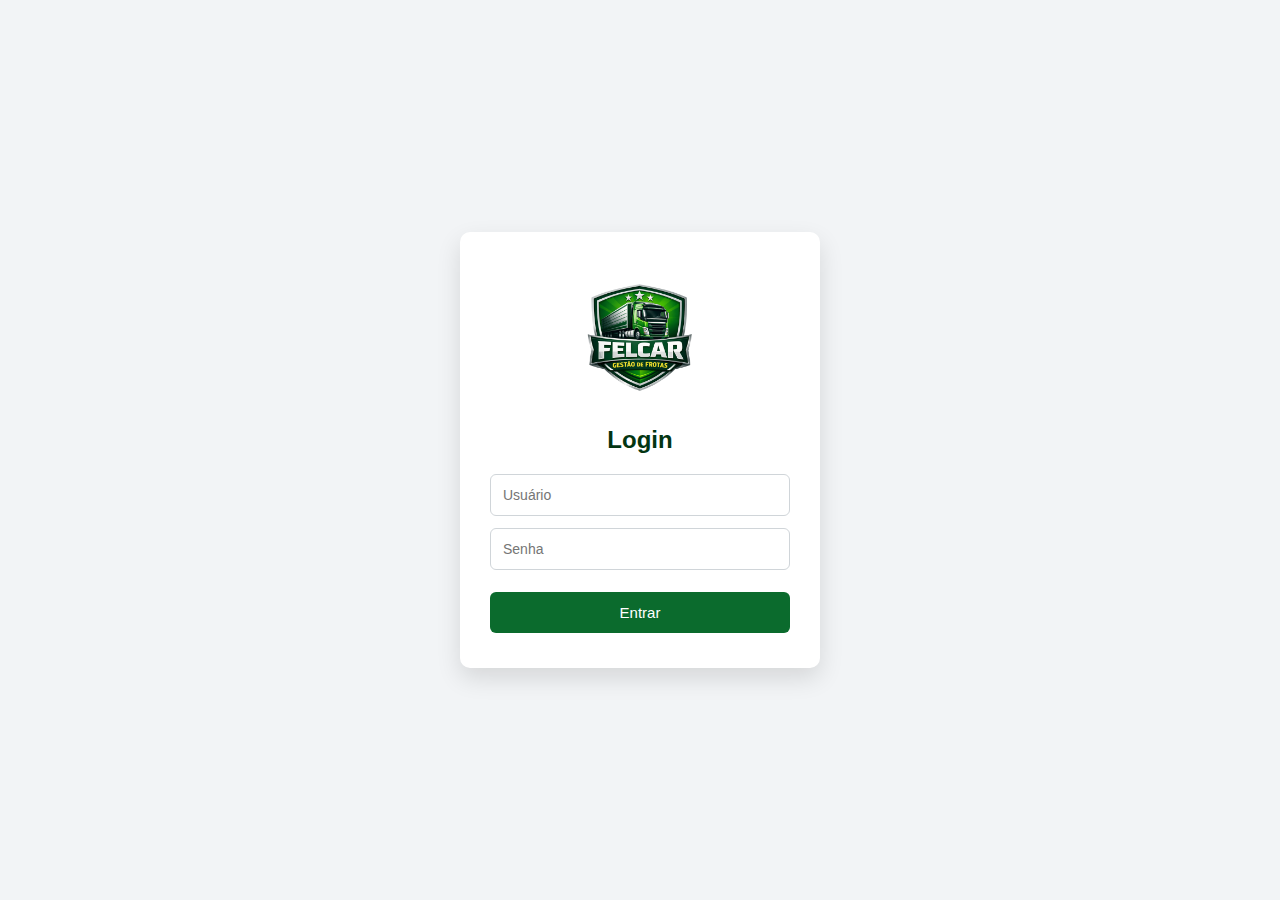
<file: index.html>
<!DOCTYPE html>
<html lang="pt-BR">
<head>
    <header class="topo">
    <div class="logo-area">
        <img src="logo.png" alt="FELCAR Gestão de Frotas">
       
       
        <span></span>
    </div>
    <button onclick="logout()" style="float:right">Sair</button>

    <meta charset="UTF-8">
    <title>Sistema de Gestão de Viagens</title>
    <link rel="stylesheet" href="style.css">
</head>
<body>

<header>
    <h1>Sistema de Gestão de Viagens</h1>
</header>

<section class="box">
    <div class="box-header">
        <h2>Cadastro de Motoristas</h2>
        <button type="button" onclick="toggleMotoristas()" id="btnToggleMotorista">
            Minimizar
        </button>
    </div>

    <div id="conteudoMotoristas">
        <!-- FORM MOTORISTA -->
        <form id="formMotorista">
            <input type="text" id="nomeMotorista" placeholder="Nome do Motorista" required>
            <input type="text" id="telefoneMotorista" placeholder="Telefone" required>
            <input type="text" id="cpfMotorista" placeholder="CPF" required>
            <input type="date" id="nascimentoMotorista" required>
            <input type="number" id="idadeMotorista" placeholder="Idade" readonly>
            <input type="number" id="comissaoMotorista" placeholder="% Comissão" step="0.01" required>
            <input type="text" id="pamcardMotorista" placeholder="Pamcard">
            <button type="submit">Salvar Motorista</button>
        </form>

        <!-- TABELA -->
        <table>
            <thead>
    <tr>
        <th>Nome</th>
        <th>Telefone</th>
        <th>CPF</th>
        <th>Idade</th>
        <th>Comissão</th>
        <th>Pamcard</th>
        <th>Ações</th>
    </tr>
</thead>
            <tbody id="listaMotoristas"></tbody>
        </table>
    </div>
</section>
<section class="box">
    <div class="box-header">
        <h2>Cadastro de Veículos</h2>
        <button type="button" onclick="toggleVeiculos()" id="btnToggleVeiculos">
            Minimizar
        </button>
    </div>

    <div id="conteudoVeiculos">
        <!-- FORM VEÍCULO -->
        <form id="formVeiculo">
            <input type="text" id="marcaVeiculo" placeholder="Marca" required>
            <input type="text" id="modeloVeiculo" placeholder="Modelo" required>
            <input type="text" id="placaVeiculo" placeholder="Placa" required>
            <button type="submit">Salvar Veículo</button>
        </form>

        <!-- TABELA -->
        <table>
            <thead>
    <tr>
        <th>Marca</th>
        <th>Modelo</th>
        <th>Placa</th>
        <th>Ações</th>
    </tr>
</thead>
            <tbody id="listaVeiculos"></tbody>
        </table>
    </div>
</section>

<section>
    <h2>Cadastrar Viagem</h2>
    <form id="formViagem">
        <input type="date" id="data" required>
    <select id="motorista" required>
    <option value="">Selecione o Motorista</option>
</select>
    <select id="placa">
    <option value="">Selecione a Placa</option>
</select>
    <input type="text" id="origem" placeholder="Origem">
    <input type="text" id="destino" placeholder="Destino">
    <input type="number" id="kmInicial" placeholder="KM Inicial" required>
<input type="number" id="kmFinal" placeholder="KM Final" required>

<input type="number" id="pesoCarregado" placeholder="Peso Carregado (t)" step="0.01">
<input type="number" id="valorPorTonelada" placeholder="R$ por Tonelada" step="0.01">

<input type="number" id="descontoFrete" placeholder="Desconto do Frete (R$)" step="0.01">

<input type="number" id="adiantamento" placeholder="Adiantamento (R$)" step="0.01">

<input type="text" id="transportadora" placeholder="Transportadora">

<input type="number" id="freteLiquido" placeholder="R$ Líquido do Frete" readonly>
<input type="number" id="saldoFrete" placeholder="Saldo do Frete" readonly>
<input type="number" id="comissao" placeholder="Comissão" readonly>


    <!-- ESTADIA -->
    <label>
        <input type="checkbox" id="houveEstadia">
        Houve estadia?
    </label>

    <input type="number" id="valorEstadia" placeholder="Valor da Estadia (R$)" step="0.01" style="display:none">

    <input type="text" id="valorEstadia30" placeholder="30% da Estadia (R$)" readonly style="display:none">

    <button type="submit">Cadastrar Viagem</button>
    </form>
</section>

<section>
    <h2>Viagens Cadastradas</h2>
     <div style="margin-bottom: 10px;">
        <label><strong>Filtrar por mês:</strong></label>
        <input type="month" id="filtroMes">
        <button type="button" onclick="limparFiltroMes()">Limpar</button>
    </div>
    <table>
        <thead>
            <tr>
                <th>Código</th>
                <th>Data</th>
                <th>Motorista</th>
                <th>Placa</th>
                <th>Acertada</th>
                <th>Ações</th>
            </tr>
        </thead>
        <tbody id="listaViagens"></tbody>
    </table>
</section>

<section id="lancamentos" style="display:none">
    <h2 id="tituloLancamentos"></h2>

    <div class="tabs">
        <button class="active" onclick="abrirAba('despesas', this)">Despesas</button>
        <button onclick="abrirAba('abastecimentos', this)">Abastecimentos</button>
        <button onclick="abrirAba('recebimentos', this)">Recebimentos</button>
        <button onclick="abrirAba('pedagios', this)">Pedágios</button>
        <button onclick="abrirAba('vales', this)">Vales</button>
    </div>

    <div id="despesas" class="tab-content active">
        <form onsubmit="salvarLancamento(event, 'despesas')">
    <input type="date">
    <input type="text" placeholder="Descrição">
    <input type="number" placeholder="Valor">
    
    <select>
        <option value="PAGO">PAGO</option>
        <option value="ASSINADO">ASSINADO</option>
    </select>

    <button>Salvar</button>
</form>
        <table>
    <thead>
        <tr>
            <th>Data</th>
            <th>Descrição</th>
            <th>Valor</th>
            <th>Forma de Pagamento</th>
        </tr>
    </thead>
    <tbody id="listaDespesas"></tbody>
</table>
    </div>

    <div id="abastecimentos" class="tab-content">
        <form onsubmit="salvarLancamento(event, 'abastecimentos')">

    <input type="date" required>

    <input type="text" placeholder="Posto" required>

    <input type="number" placeholder="KM Abastecimento" required>

    <select required>
        <option value="">Tipo</option>
        <option value="ARLA">ARLA</option>
        <option value="DIESEL">DIESEL</option>
    </select>

    <input type="number" id="litros" placeholder="Litros" step="0.01" required>

    <input type="number" id="valorLitro" placeholder="R$ por Litro" step="0.01" required>

    <!-- FORMA DE PAGAMENTO ANTES -->
    <select required>
        <option value="">Forma de Pagamento</option>
        <option value="ASSINADO">ASSINADO</option>
        <option value="PAGO">PAGO</option>
    </select>

    <!-- TOTAL POR ÚLTIMO -->
    <input type="text" id="total" placeholder="Valor Total (R$)" readonly>

    <button type="submit">Salvar Abastecimento</button>

</form>

        <table>
    <thead>
        <tr>
            <th>Data</th>
            <th>Posto</th>
            <th>Km Abastecido</th>
            <th>Tipo</th>
            <th>Litros</th>
            <th>R$ porLitro</th>
            <th>Forma de Pagamento</th>
            <th>Total</th>
        </tr>
    </thead>
    <tbody id="listaAbastecimentos"></tbody>
</table>
    </div>

    <div id="recebimentos" class="tab-content">
    <form onsubmit="salvarLancamento(event, 'recebimentos')">

        <input type="date" required>

        <input type="number" placeholder="Valor" step="0.01" required>

        <select id="tipoRecebimento" onchange="toggleCheque()" required>
            <option value="">Tipo de Pagamento</option>
            <option value="DINHEIRO">DINHEIRO</option>
            <option value="CHEQUE">CHEQUE</option>
        </select>

        <input type="number" id="numeroCheque" placeholder="Nº do Cheque" style="display:none;">

        <button type="submit">Salvar Recebimento</button>

    </form>

    <table>
        <thead>
            <tr>
                <th>Data</th>
                <th>Valor</th>
                <th>Tipo de Pagamento</th>
                <th>Nº do Cheque</th>
            </tr>
        </thead>
        <tbody id="listaRecebimentos"></tbody>
    </table>
</div>

<div id="pedagios" class="tab-content">
    <form onsubmit="salvarLancamento(event, 'pedagios')">

        <input type="date" required>

        <input type="number" placeholder="Valor" step="0.01" required>

        <select required>
            <option value="">Tipo de Pagamento</option>
            <option value="DINHEIRO">DINHEIRO</option>
            <option value="TAG">TAG</option>
        </select>

        <select required>
            <option value="">Tipo de Pedágio</option>
            <option value="PEDÁGIO">PEDÁGIO</option>
            <option value="BALSA">BALSA</option>
            <option value="CLASSIFICADOR">CLASSIFICADOR</option>
        </select>

        <button type="submit">Salvar Pedágio</button>
    </form>

    <table>
        <thead>
            <tr>
                <th>Data</th>
                <th>Valor</th>
                <th>Pagamento</th>
                <th>Tipo</th>
                <th>Ações</th>
            </tr>
        </thead>
        <tbody id="listaPedagios"></tbody>
    </table>
</div>
<div id="vales" class="tab-content">
    <form onsubmit="salvarLancamento(event, 'vales')">
        <input type="date" required>
        <input type="number" placeholder="Valor do Vale" step="0.01" required>
        <button type="submit">Salvar Vale</button>
    </form>

    <table>
        <thead>
            <tr>
                <th>Data</th>
                <th>Valor</th>
                <th>Ações</th>
            </tr>
        </thead>
        <tbody id="listaVales"></tbody>
    </table>
</div>

</section>
<script src="auth.js"></script>
<script src="script.js"></script>
<button onclick="gerarRelatorio()">🖨️ Gerar Relatório para Impressão</button>
</body>

</html>
</file>
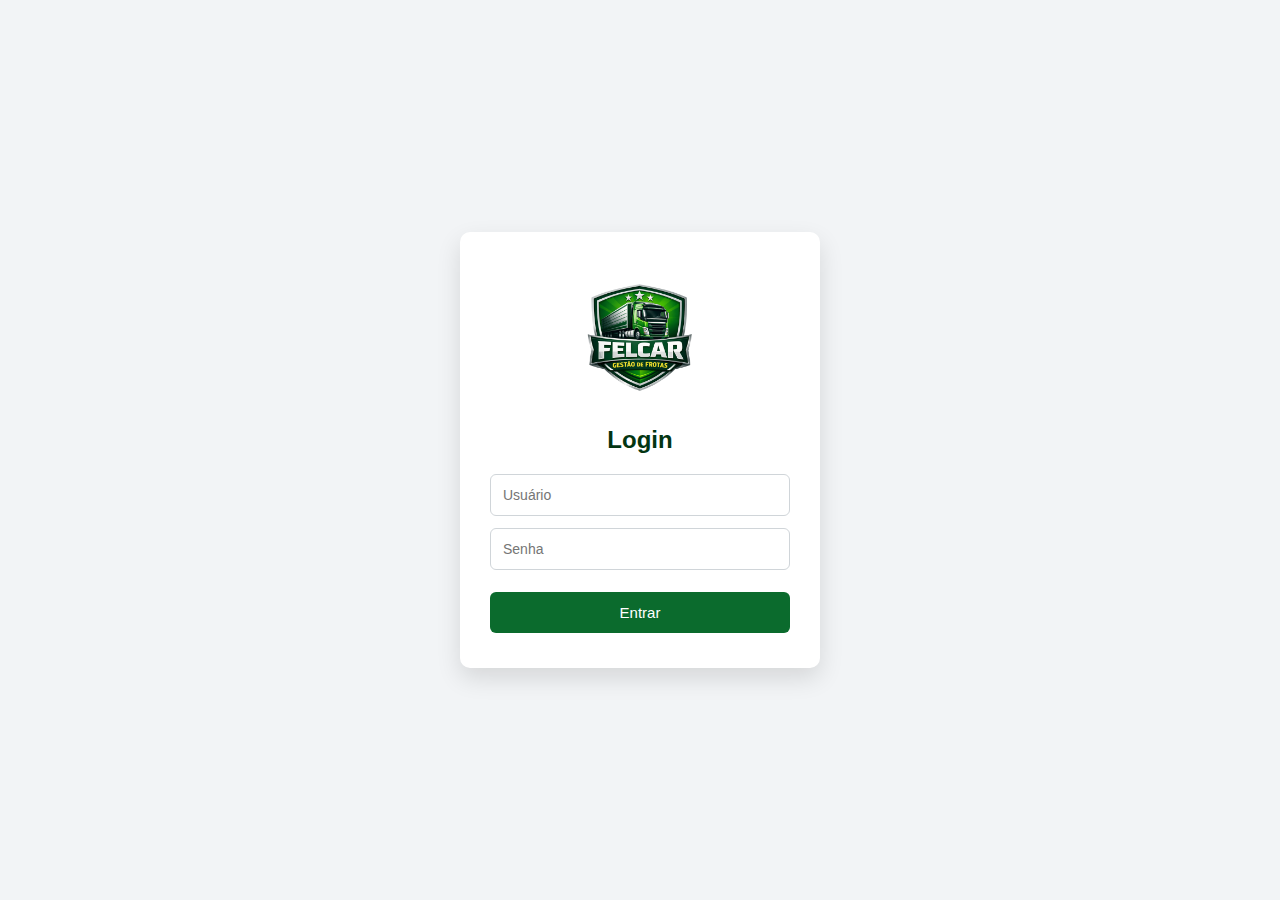
<file: login.html>
<!DOCTYPE html>
<html lang="pt-BR">
<head>
    <meta charset="UTF-8">
    <title>Login - Sistema de Viagens</title>

    <!-- CSS EXTERNO -->
    <link rel="stylesheet" href="login.css">
</head>
<body>

<div class="login-container">
    <div class="login-box">

        <img src="logo.png" alt="FELCAR Gestão de Frotas" class="logo-login">

        <h2>Login</h2>

        <form id="formLogin">
            <input type="text" id="usuario" placeholder="Usuário" required>
            <input type="password" id="senha" placeholder="Senha" required>

            <button type="submit">Entrar</button>
        </form>

    </div>
</div>

<script src="login.js"></script>
</body>
</html>
</file>
<file: style.css>
/* ===============================
   RESET BÁSICO
================================ */
* {
    margin: 0;
    padding: 0;
    box-sizing: border-box;
    font-family: Arial, Helvetica, sans-serif;
}

/* ===============================
   BODY
================================ */
body {
    background: #F2F4F6;
    padding: 20px;
    color: #033512; /* texto padrão */
}

/* ===============================
   HEADER
================================ */
header {
    background: #033512;
    color: #000000;
    padding: 15px;
    text-align: center;
    border-radius: 8px;
    margin-bottom: 20px;
}
.logo-area img {
    max-width: 500px; /* metade do tamanho típico */
    width: 50%;
    height: auto;
}
/* ===============================
   SEÇÕES
================================ */
section {
    background: #FFFFFF;
    padding: 20px;
    margin-bottom: 20px;
    border-radius: 8px;
    box-shadow: 0 2px 6px rgba(0,0,0,0.08);
}

/* ===============================
   BOX
================================ */
.box {
    margin-bottom: 20px;
}

.box-header {
    display: flex;
    justify-content: space-between;
    align-items: center;
    margin-bottom: 15px;
}

/* ===============================
   FORMULÁRIOS
================================ */
form {
    display: flex;
    flex-direction: column;
    gap: 10px;
}

/* ===============================
   INPUTS / SELECTS
================================ */
input,
select {
    padding: 10px;
    font-size: 14px;
    border-radius: 6px;
    border: 1px solid #D0D5D9;
    color: #033512;
    background: #FFFFFF;
}

input:focus,
select:focus {
    outline: none;
    border-color: #0B6B2D;
}

/* ===============================
   BOTÕES
================================ */
button {
    padding: 10px;
    font-size: 14px;
    border-radius: 6px;
    border: none;
    cursor: pointer;
    background: #0B6B2D;
    color: #FFFFFF;
}

button:hover {
    background: #3FAE5A;
}

/* Botões excluir */
button[onclick*="excluir"] {
    background: #C0392B;
}

button[onclick*="excluir"]:hover {
    background: #A93226;
}

/* ===============================
   TABELAS (CORRIGIDO)
================================ */
table {
    width: 100%;
    border-collapse: collapse;
    margin-top: 15px;
    background: #FFFFFF;
}

th {
    background: #E6F4EA;
    color: #033512; /* TEXTO VISÍVEL */
    padding: 8px;
    border: 1px solid #D0D5D9;
}

td {
    color: #000000; /* <<< CORRIGE O PROBLEMA */
    padding: 8px;
    border: 1px solid #D0D5D9;
    text-align: center;
}

/* ===============================
   TABS
================================ */
.tabs {
    display: flex;
    flex-wrap: wrap;
    gap: 5px;
    margin-bottom: 15px;
}

.tabs button {
    background: #A7DDB8;
    color: #033512;
}

.tabs button.active {
    background: #0B6B2D;
    color: #FFFFFF;
}

/* ===============================
   CONTEÚDO DAS ABAS
================================ */
.tab-content {
    display: none;
}

.tab-content.active {
    display: block;
}

/* ===============================
   BOTÃO IMPRESSÃO
================================ */
button[onclick*="gerarRelatorio"] {
    margin-top: 20px;
    background: #3FAE5A;
}

button[onclick*="gerarRelatorio"]:hover {
    background: #0B6B2D;
}

/* ===============================
   RESPONSIVO
================================ */
@media (max-width: 768px) {
    body {
        padding: 10px;
    }

    th, td {
        font-size: 12px;
    }
}
</file>
<file: login.css>
/* ===============================
   RESET
================================ */
* {
    margin: 0;
    padding: 0;
    box-sizing: border-box;
    font-family: Arial, Helvetica, sans-serif;
}

/* ===============================
   BODY
================================ */
body {
    background: #F2F4F6;
    height: 100vh;
}

/* ===============================
   CONTAINER CENTRAL
================================ */
.login-container {
    display: flex;
    justify-content: center;
    align-items: center;
    height: 100%;
}

/* ===============================
   BOX LOGIN
================================ */
.login-box {
    background: #FFFFFF;
    width: 360px;
    padding: 35px 30px;
    border-radius: 10px;
    box-shadow: 0 10px 25px rgba(0,0,0,0.12);
    text-align: center;
}

/* ===============================
   LOGO
================================ */
.logo-login {
    max-width: 140px;
    margin-bottom: 15px;
}

/* ===============================
   TÍTULO
================================ */
.login-box h2 {
    color: #033512;
    margin-bottom: 20px;
}

/* ===============================
   INPUTS
================================ */
.login-box input {
    width: 100%;
    padding: 12px;
    margin-bottom: 12px;
    border-radius: 6px;
    border: 1px solid #D0D5D9;
    font-size: 14px;
    color: #033512;
    background: #FFFFFF;
}

.login-box input:focus {
    outline: none;
    border-color: #0B6B2D;
}

/* ===============================
   BOTÃO
================================ */
.login-box button {
    width: 100%;
    padding: 12px;
    border-radius: 6px;
    border: none;
    background: #0B6B2D;
    color: #FFFFFF;
    font-size: 15px;
    cursor: pointer;
    margin-top: 10px;
}

.login-box button:hover {
    background: #3FAE5A;
}

/* ===============================
   RESPONSIVO
================================ */
@media (max-width: 480px) {
    .login-box {
        width: 90%;
    }
}
</file>
